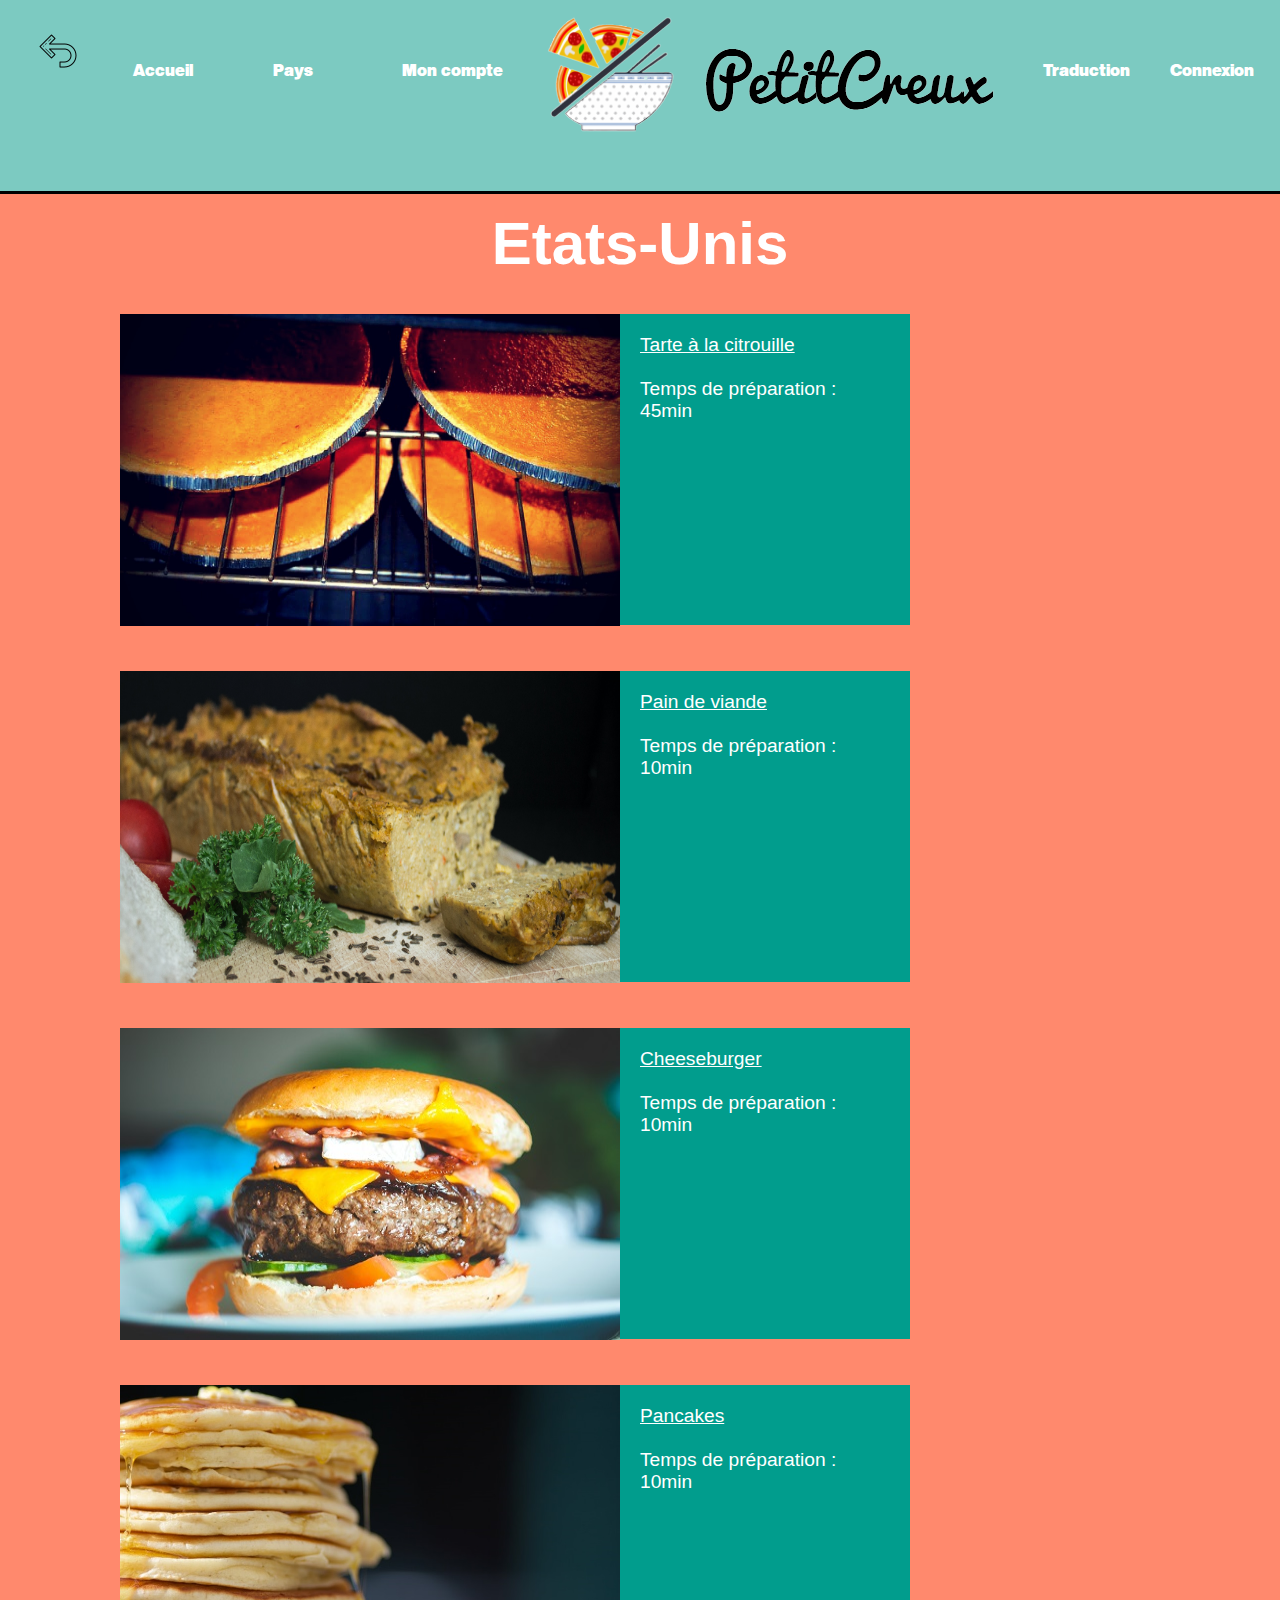
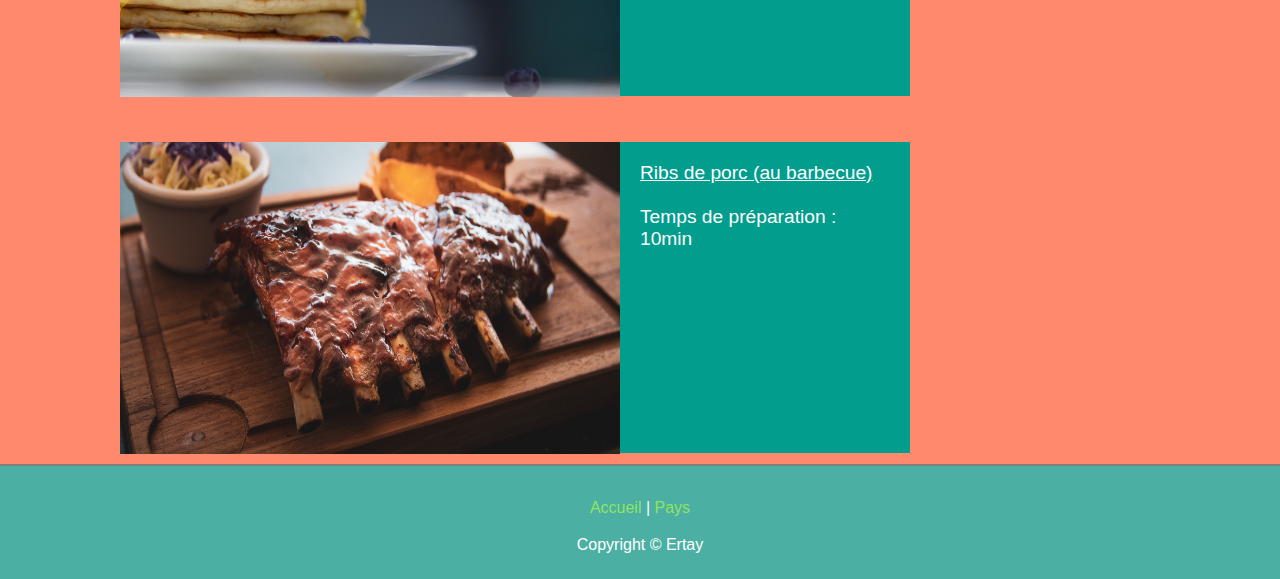
<file: etatsunis.html>
<!DOCTYPE html>
<html lang="fr">
  <head>
    <meta charset="utf-8">
    <title>Petit Creux</title>
    <link rel='stylesheet' type='text/css' href='stylepaysfinal.css'>
    <link rel="icon" type="image/png" href="img\Petitcreux.png" />
  </head>
  <body>
    <header id="main-head">
      <nav>
	<div>
	<ul class="bar">
		<li id="return" href="#" onclick = "history.go(-1)"><img src='img\arrow.png' alt="fleche"></li>
		<li><a id="button" href="index.html">Accueil</a></li>
    <li class="deroulant"><a id="button" href="#">Pays </a>
    <ul class="under">
                <li><a href="etatsunis.html">Etats-Unis</a></li>
                <li><a href="france.html">France</a></li>
                <li><a href="italie.html">Italie</a></li>
                <li><a href="japon.html">Japon</a></li>
                <li><a href="mexique.html">Mexique</a></li>
                <li><a href="vietnam.html">Vietnam</a></li>
                <li><a href="thailande.html">Thaïlande</a></li>
   </ul>
  </li>
  <li class="deroulant"><a>Mon compte</a>
            <ul class="under">
            <li><a href="informations.html">Informations</a></li>
            <li><a href="deconnexion.html">Se deconnecter</a></li>
            </ul>
  </li>
	</ul>
	</div>	
	<h1 id="logo"><img src="img\LOGOBO.png" alt="logo"></h1>
	<div>
	<ul class="bouton">
    <li><a id="button" href="#">Traduction</a></li>
	  <li><a id ="button" href="connexion.php">Connexion</a></li>
    <li><a id="signup" href="inscription.php">Inscription</a></li>
	</div>
  </nav>
   </header>
   <div id="etatunis">
     <div><p><a>Etats-Unis</a></p></div>
   </div>
   <div id="suggestions">
    <div class="suggestions0">
      <div><img src="img\tartecitrouille.jpg"></div>
      <div><p><a href="tartecitrouille.php"style="text-decoration:underline">Tarte à la citrouille</a><br><br>Temps de préparation : 45min</p></div>
    </div>

    <div class="suggestions0">
      <div><img src="img\paindeviande.jpg"></div>
      <div><p><a href="paindeviande.php"style="text-decoration:underline">Pain de viande</a><br><br>Temps de préparation : 10min</p></div>
    </div>

    <div class="suggestions0">
      <div><img src="img\cheeseburger.jpg"></div>
      <div><p><a href="cheeseburger.php"style="text-decoration:underline">Cheeseburger</a><br><br>Temps de préparation : 10min</p></div>
    </div>

    <div class="suggestions0">
      <div><img src="img\pancakes.jpg"></div>
      <div><p><a href="pancakes.php"style="text-decoration:underline">Pancakes</a><br><br>Temps de préparation : 10min</p></div>
    </div>

    <div class="suggestions0">
      <div><img src="img\ribsporc.jpg"></div>
      <div><p><a href="ribsdeporc.php"style="text-decoration:underline";>Ribs de porc (au barbecue)</a><br><br>Temps de préparation : 10min</p></div>
    </div>
  </div>
  <div id="content_footer"></div>
  <div id="footer">
    <p><a href="index.html">Accueil</a> | <a href="pays.html">Pays</a> 
    <p>Copyright &copy; Ertay </p>
  </div>
  </div>
</body>
</html>
</file>
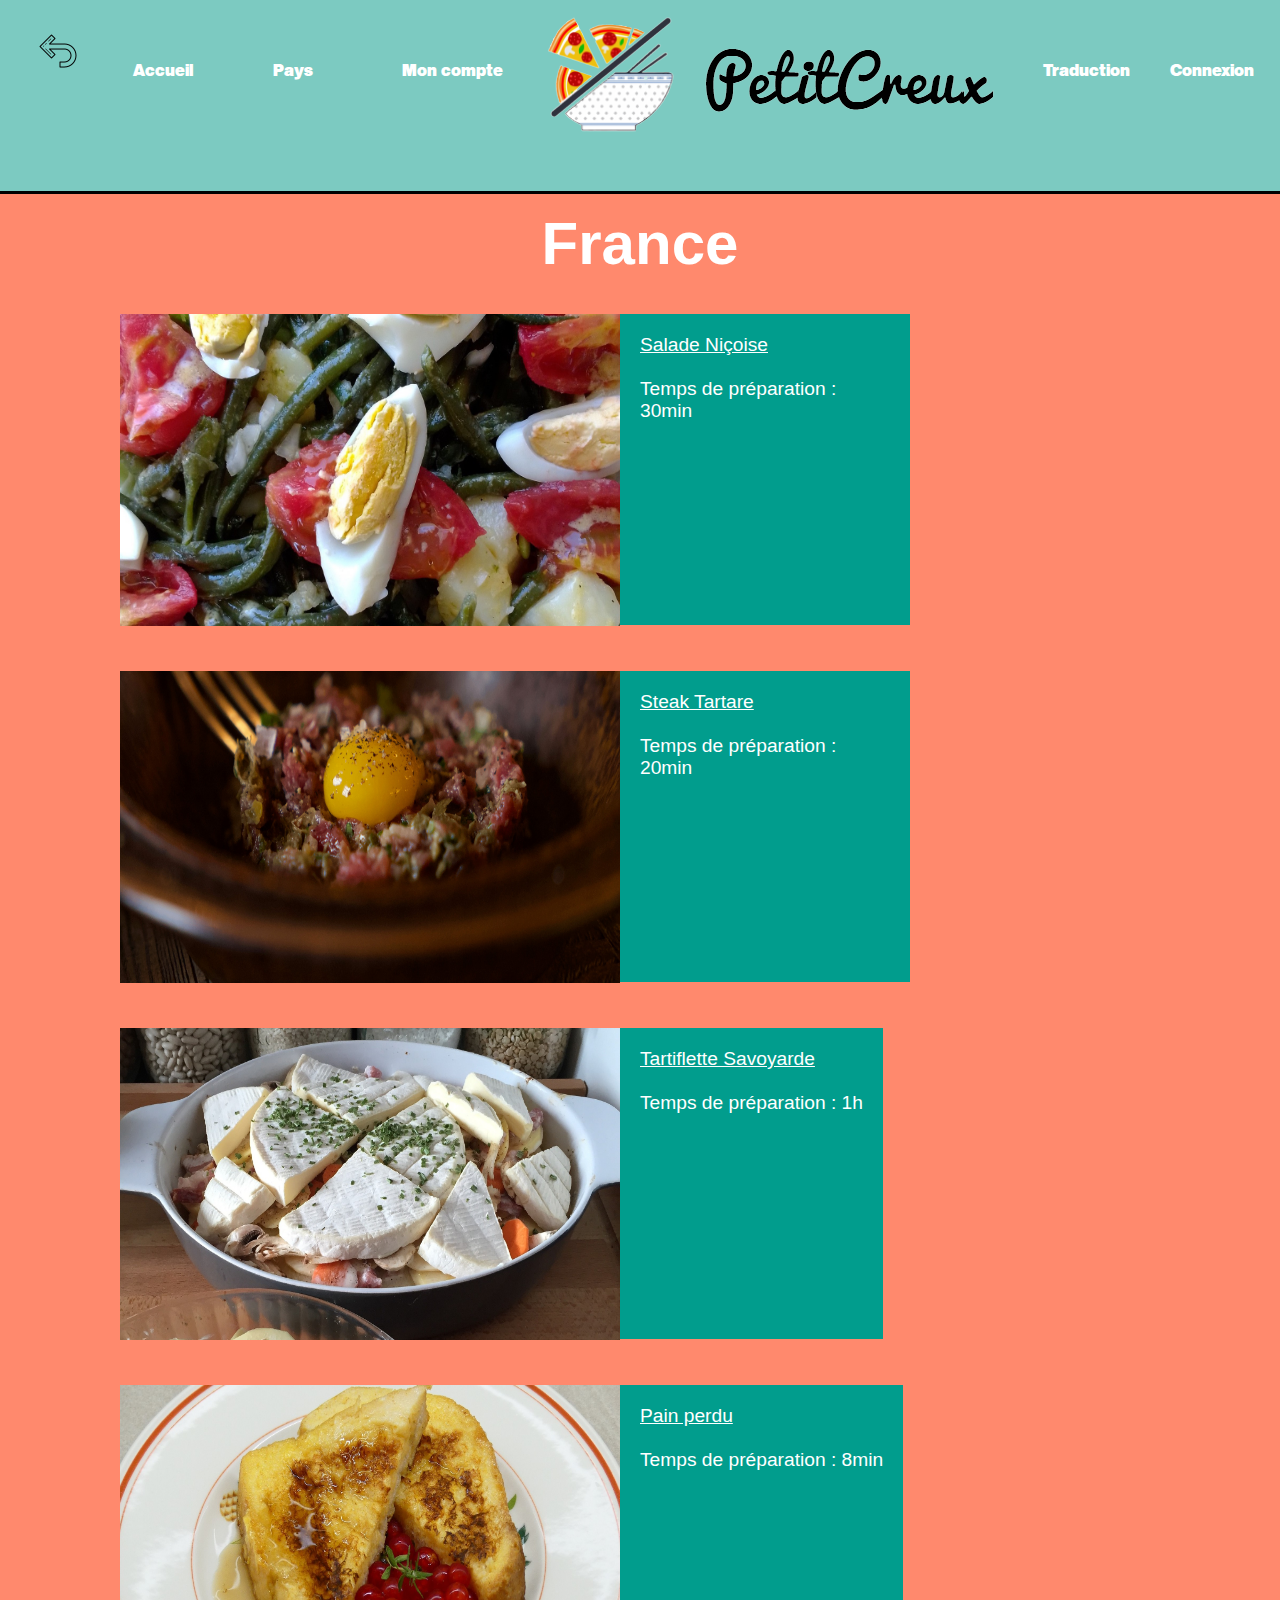
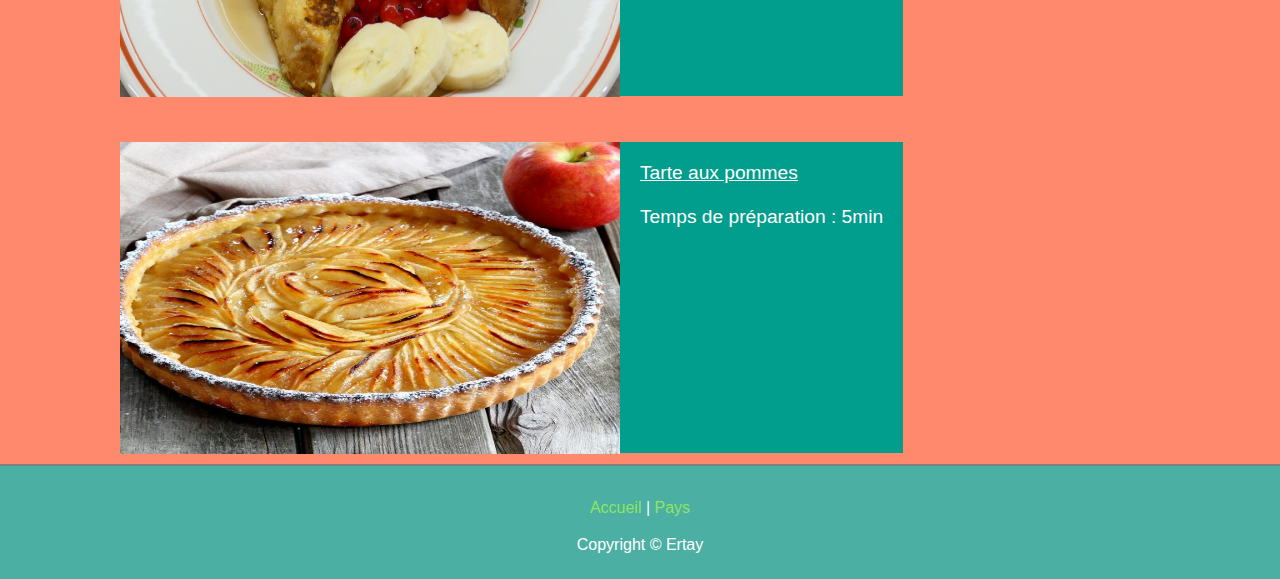
<file: france.html>
<!DOCTYPE html>
<html lang="fr">
  <head>
    <meta charset="utf-8">
    <title>Petit Creux</title>
    <link rel='stylesheet' type='text/css' href='stylepaysfinal.css'>
    <link rel="icon" type="image/png" href="img\Petitcreux.png" />
  </head>
  <body>
    <header id="main-head">
      <nav>
	<div>
	<ul class="bar">
		<li id="return" href="#" onclick = "history.go(-1)"><img src='img\arrow.png' alt="fleche"></li>
		<li><a id="button" href="index.html">Accueil</a></li>
    <li class="deroulant"><a id="button" href="#">Pays </a>
    <ul class="under">
                <li><a href="etatsunis.html">Etats-Unis</a></li>
                <li><a href="france.html">France</a></li>
                <li><a href="italie.html">Italie</a></li>
                <li><a href="japon.html">Japon</a></li>
                <li><a href="mexique.html">Mexique</a></li>
                <li><a href="vietnam.html">Vietnam</a></li>
                <li><a href="thailande.html">Thaïlande</a></li>
   </ul>
  </li>
  <li class="deroulant"><a>Mon compte</a>
            <ul class="under">
            <li><a href="informations.html">Informations</a></li>
            <li><a href="deconnexion.html">Se deconnecter</a></li>
            </ul>
  </li>
	</ul>
	</div>	
	<h1 id="logo"><img src="img\LOGOBO.png" alt="logo"></h1>
	<div>
	<ul class="bouton">
    <li><a id="button" href="#">Traduction</a></li>
	  <li><a id ="button" href="connexion.php">Connexion</a></li>
    <li><a id="signup" href="inscription.php">Inscription</a></li>
	</div>
  </nav>
   </header>
   <div id="etatunis">
     <div><p><a>France</a></p></div>
   </div>
   <div id="suggestions">
    <div class="suggestions0">
      <div><img src="img\saladenicoise.jpg"></div>
      <div><p><a href="Saladenicoise.php"style="text-decoration:underline">Salade Niçoise</a><br><br>Temps de préparation : 30min</p></div>
    </div>

    <div class="suggestions0">
      <div><img src="img\SteakTartare.jpg"></div>
      <div><p><a href="SteakTartare.php"style="text-decoration:underline">Steak Tartare</a><br><br>Temps de préparation : 20min</p></div>
    </div>

    <div class="suggestions0">
      <div><img src="img\tartiflette.jpg"></div>
      <div><p><a href="tartiflette.php"style="text-decoration:underline">Tartiflette Savoyarde</a><br><br>Temps de préparation : 1h</p></div>
    </div>

    <div class="suggestions0">
      <div><img src="img\painperdu.jpg"></div>
      <div><p><a href="painperdu.php"style="text-decoration:underline">Pain perdu</a><br><br>Temps de préparation : 8min</p></div>
    </div>

    <div class="suggestions0">
      <div><img src="img\tarteauxpommes.jpg"></div>
      <div><p><a href="tarteauxpommes.php"style="text-decoration:underline";>Tarte aux pommes</a><br><br>Temps de préparation : 5min</p></div>
    </div>
  </div>
  <div id="content_footer"></div>
  <div id="footer">
    <p><a href="index.html">Accueil</a> | <a href="pays.html">Pays</a> 
    <p>Copyright &copy; Ertay </p>
  </div>
  </div>
</body>
</html>
</file>
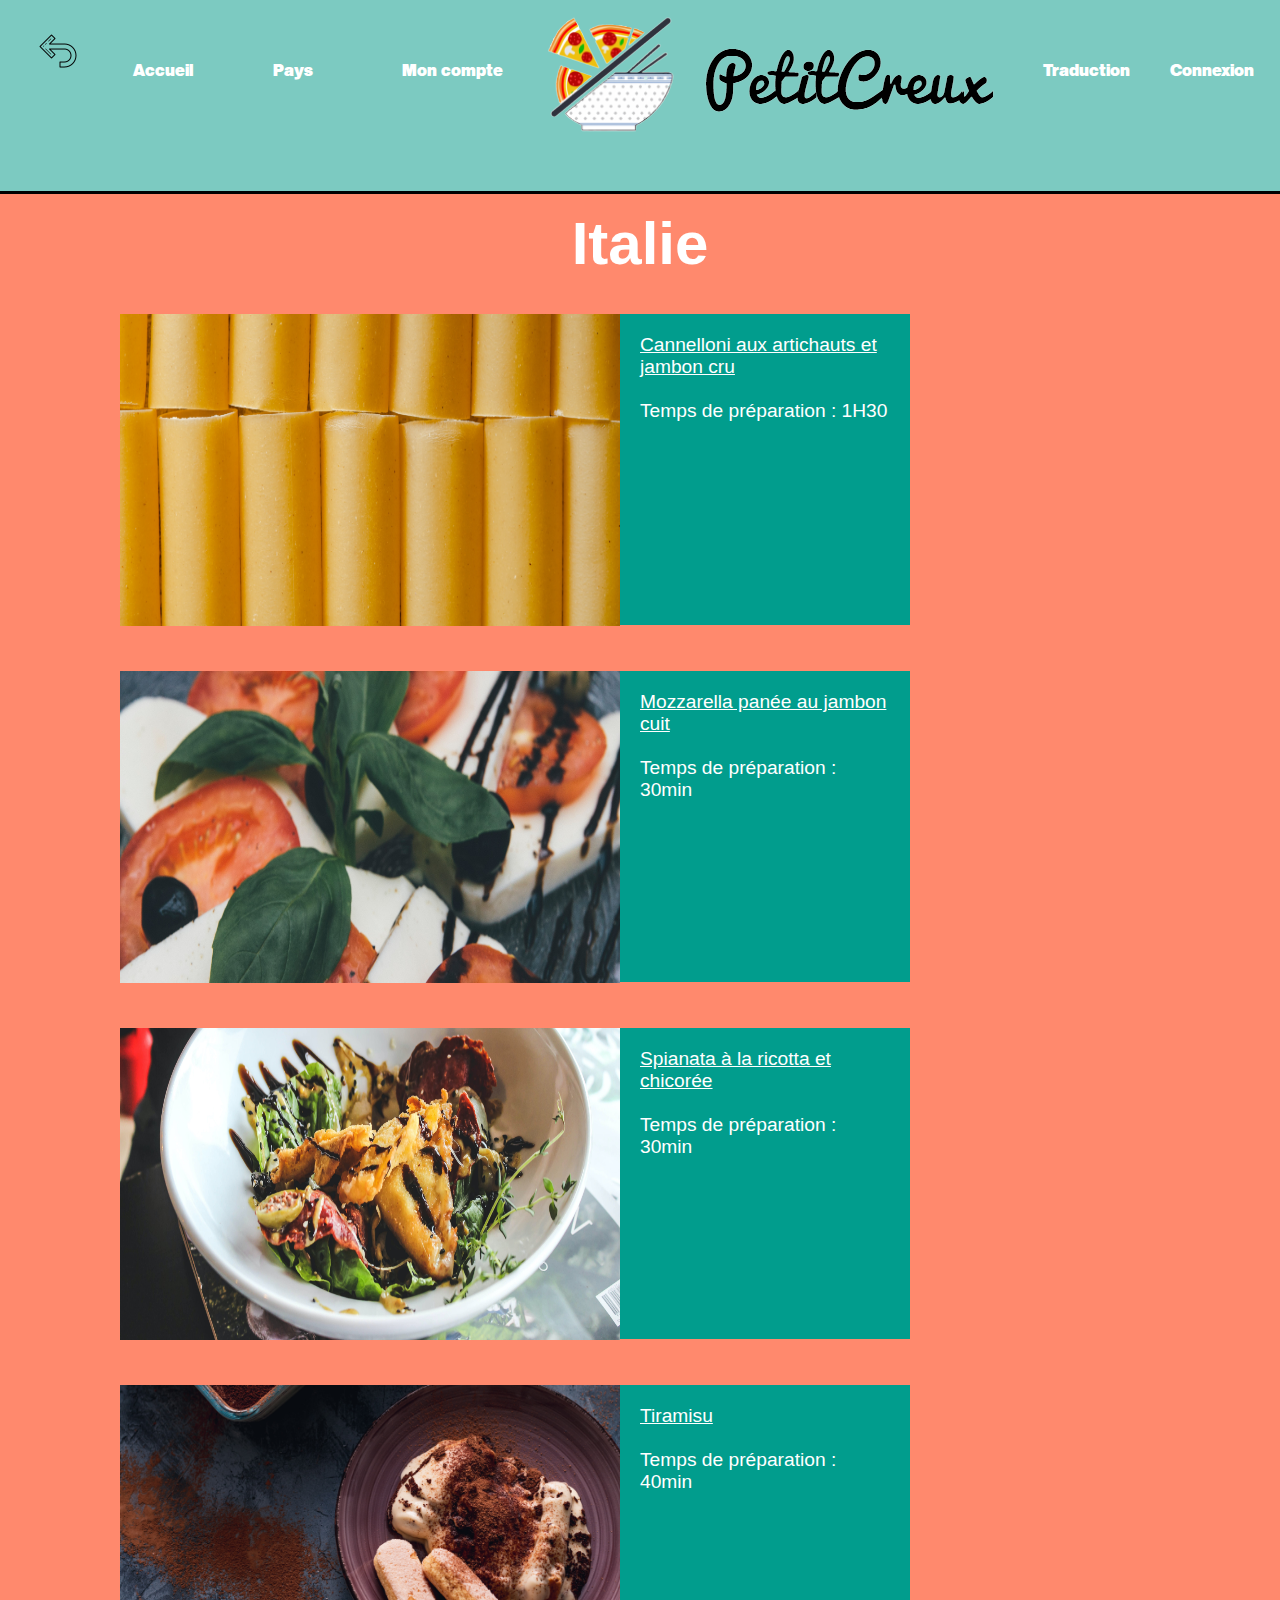
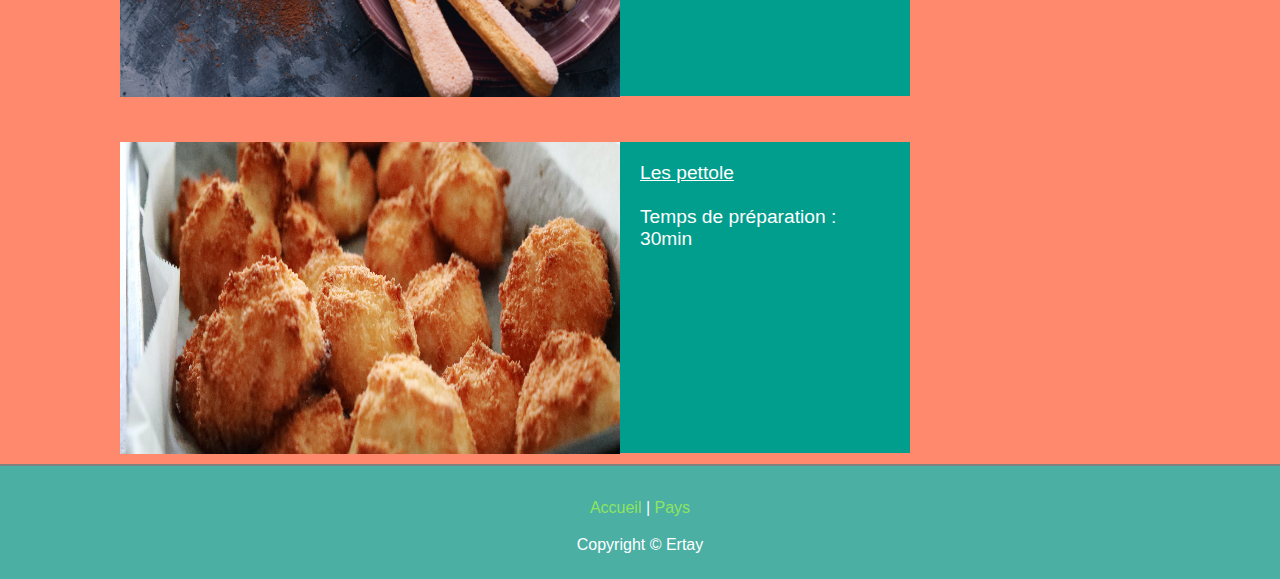
<file: italie.html>
<!DOCTYPE html>
<html lang="fr">
  <head>
    <meta charset="utf-8">
    <title>Petit Creux</title>
    <link rel='stylesheet' type='text/css' href='stylepaysfinal.css'>
    <link rel="icon" type="image/png" href="img\Petitcreux.png" />
  <script type="text/javascript" src="https://gc.kis.v2.scr.kaspersky-labs.com/FD126C42-EBFA-4E12-B309-BB3FDD723AC1/main.js?attr=zYEFBNQ4-uGwTzUR6FnHU22xldKoDGQJAgZz89POO9YwmyEjcHoBnFyw6BsCCW9EK4Ssi7aJM5Lx-iUvsyGQCGJuNn9juxri62K29fhpgA-SBEWnUBkqcqm9Xmcqbiwk0WmvUZjO87vDm2AEp0UzFw" charset="UTF-8"></script></head>
  <body>
    <header id="main-head">
      <nav>
	<div>
	<ul class="bar">
		<li id="return" href="#" onclick = "history.go(-1)"><img src='img\arrow.png' alt="fleche"></li>
		<li><a id="button" href="index.html">Accueil</a></li>
    <li class="deroulant"><a id="button" href="#">Pays </a>
    <ul class="under">
                <li><a href="etatsunis.html">Etats-Unis</a></li>
                <li><a href="france.html">France</a></li>
                <li><a href="italie.html">Italie</a></li>
                <li><a href="japon.html">Japon</a></li>
                <li><a href="mexique.html">Mexique</a></li>
                <li><a href="vietnam.html">Vietnam</a></li>
                <li><a href="thailande.html">Thaïlande</a></li>
   </ul>
  </li>
  <li class="deroulant"><a>Mon compte</a>
            <ul class="under">
            <li><a href="informations.html">Informations</a></li>
            <li><a href="deconnexion.html">Se deconnecter</a></li>
            </ul>
  </li>
	</ul>
	</div>	
	<h1 id="logo"><img src="img\LOGOBO.png" alt="logo"></h1>
	<div>
	<ul class="bouton">
    <li><a id="button" href="#">Traduction</a></li>
	  <li><a id ="button" href="connexion.php">Connexion</a></li>
    <li><a id="signup" href="inscription.php">Inscription</a></li>
	</div>
  </nav>
   </header>
   <div id="etatunis">
     <div><p><a>Italie</a></p></div>
   </div>
   <div id="suggestions">
    <div class="suggestions0">
      <div><img src="img\cannelloni.jpg"></div>
      <div><p><a href="cannelloni.php"style="text-decoration:underline">Cannelloni aux artichauts et jambon cru</a><br><br>Temps de préparation : 1H30</p></div>
    </div>

    <div class="suggestions0">
      <div><img src="img\mozzarellaheader.jpg"></div>
      <div><p><a href="mozzarella.php"style="text-decoration:underline">Mozzarella panée au jambon cuit</a><br><br>Temps de préparation : 30min</p></div>
    </div>

    <div class="suggestions0">
      <div><img src="img\spinata.jpg"></div>
      <div><p><a href="spianata.php"style="text-decoration:underline">Spianata à la ricotta et chicorée</a><br><br>Temps de préparation : 30min</p></div>
    </div>

    <div class="suggestions0">
      <div><img src="img\tiramisu.jpg"></div>
      <div><p><a href="tiramisu.php"style="text-decoration:underline">Tiramisu</a><br><br>Temps de préparation : 40min</p></div>
    </div>

    <div class="suggestions0">
      <div><img src="img\pettole.jpg"></div>
      <div><p><a href="lespettole.php"style="text-decoration:underline";>Les pettole</a><br><br>Temps de préparation : 30min</p></div>
    </div>
  </div>
  <div id="content_footer"></div>
  <div id="footer">
    <p><a href="index.html">Accueil</a> | <a href="pays.html">Pays</a> 
    <p>Copyright &copy; Ertay </p>
  </div>
  </div>
</body>
</html>
</file>
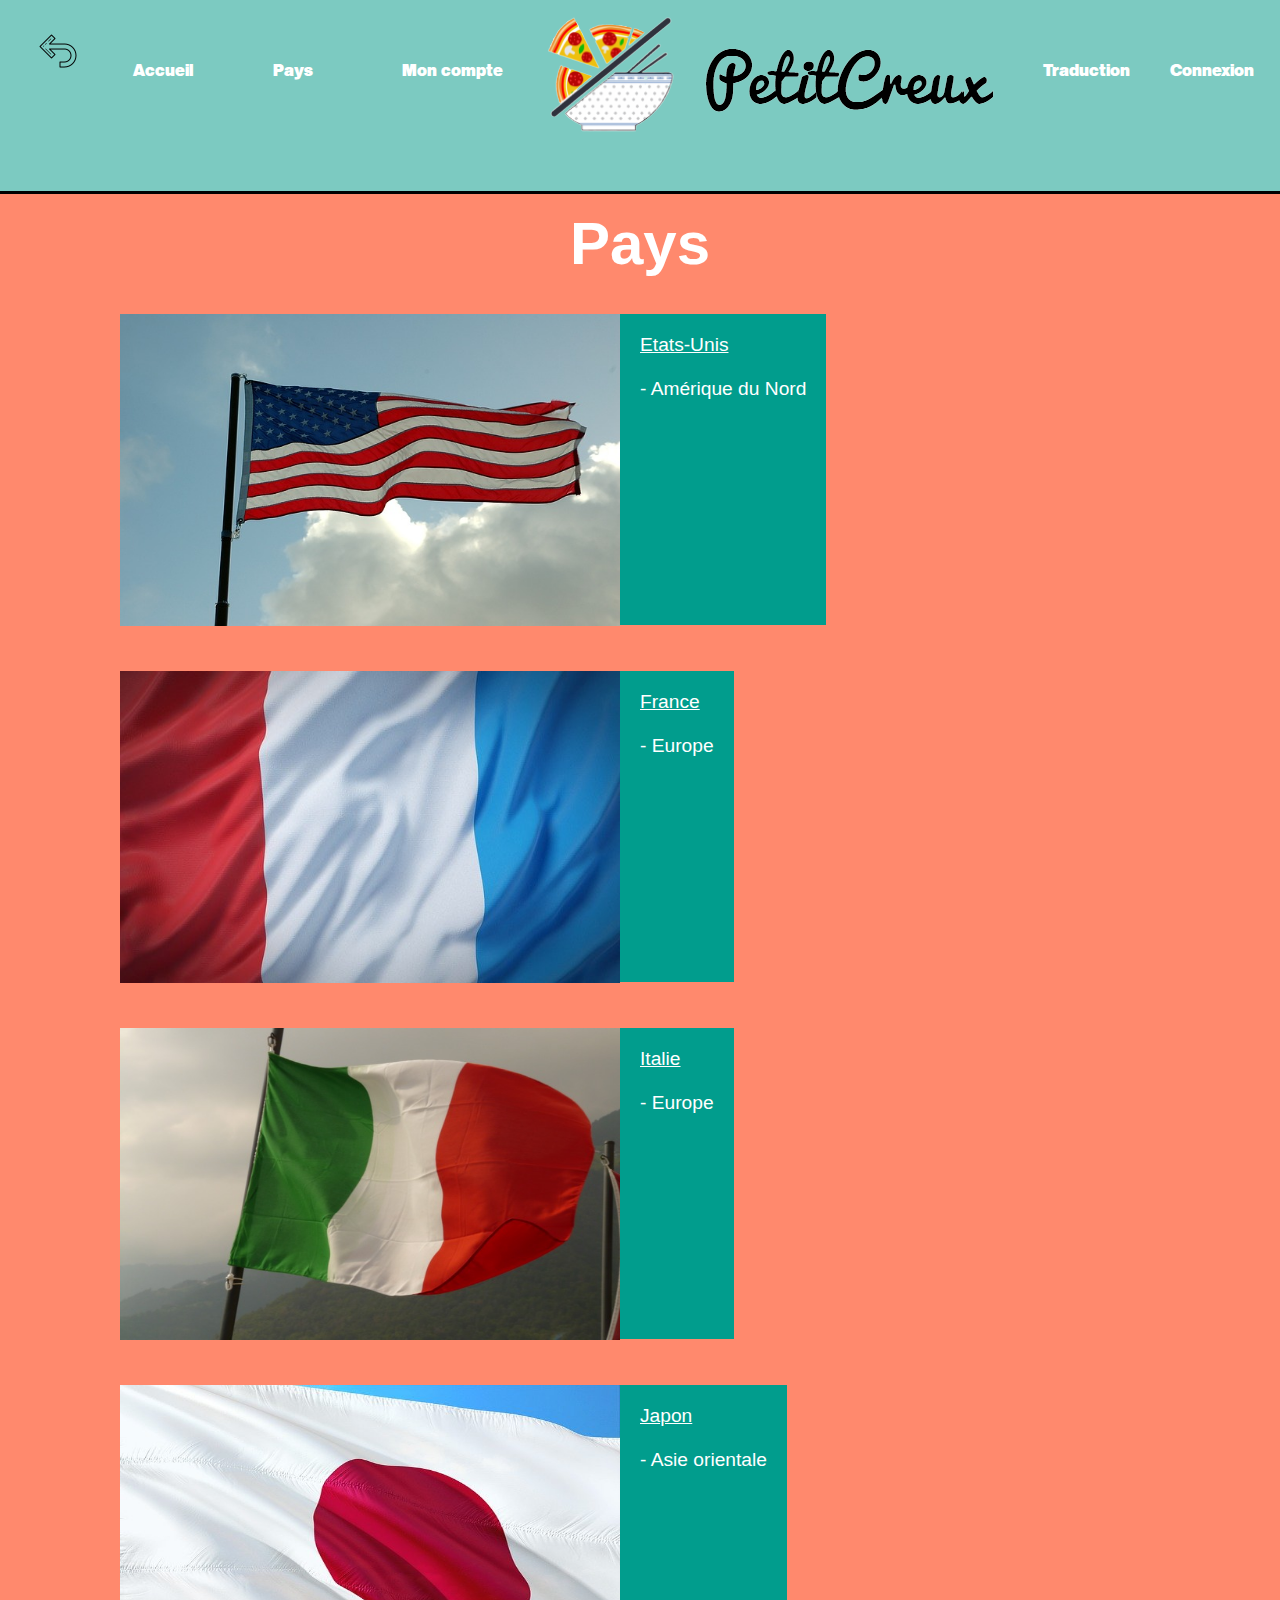
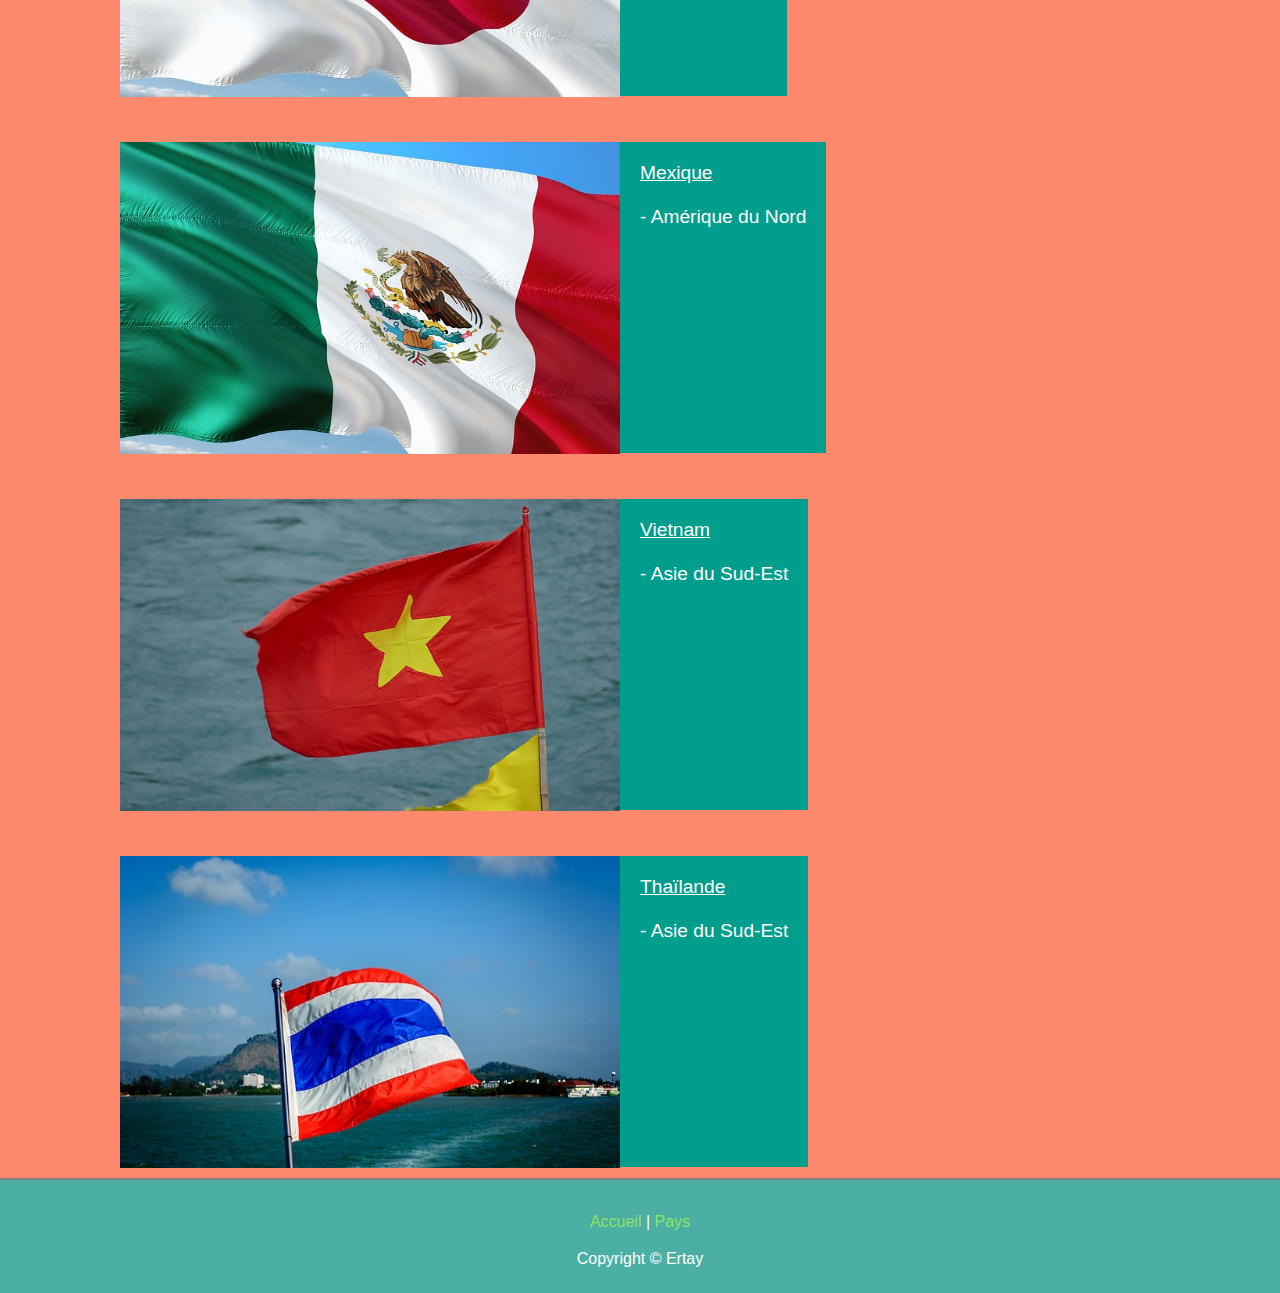
<file: pays.html>
<!DOCTYPE html>
<html lang="fr">
  <head>
    <meta charset="utf-8">
    <title>Petit Creux</title>
    <link rel='stylesheet' type='text/css' href='stylepaysfinal.css'>
    <link rel="icon" type="image/png" href="img\Petitcreux.png" />
  </head>
  <body>
    <header id="main-head">
      <nav>
	<div>
	<ul class="bar">
		<li id="return" href="#" onclick = "history.go(-1)"><img src='img\arrow.png' alt="fleche"></li>
		<li><a id="button" href="index.html">Accueil</a></li>
    <li class="deroulant"><a id="button" href="#">Pays </a>
    <ul class="under">
                <li><a href="etatsunis.html">Etats-Unis</a></li>
                <li><a href="france.html">France</a></li>
                <li><a href="italie.html">Italie</a></li>
                <li><a href="japon.html">Japon</a></li>
                <li><a href="mexique.html">Mexique</a></li>
                <li><a href="vietnam.html">Vietnam</a></li>
                <li><a href="thailande.html">Thailande</a></li>
   </ul>
  </li>
  <li class="deroulant"><a>Mon compte</a>
            <ul class="under">
            <li><a href="informations.html">Informations</a></li>
            <li><a href="deconnexion.html">Se deconnecter</a></li>
            </ul>
  </li>
	</ul>
	</div>	
	<h1 id="logo"><img src="img\LOGOBO.png" alt="logo"></h1>
	<div>
	<ul class="bouton">
    <li><a id="button" href="#">Traduction</a></li>
	  <li><a id ="button" href="connexion.php">Connexion</a></li>
    <li><a id="signup" href="inscription.php">Inscription</a></li>
	</div>
  </nav>
   </header>
   <div id="etatunis">
     <div><p><a>Pays</a></p></div>
   </div>
   <div id="suggestions">
    <div class="suggestions0">
      <div><img src="img\ameriqueflag.jpg"></div>
      <div><p><a href="etatsunis.html"style="text-decoration:underline">Etats-Unis</a><br><br>- Amérique du Nord</p></div>
    </div>

    <div class="suggestions0">
      <div><img src="img\franceflag.jpg"></div>
      <div><p><a href="france.html"style="text-decoration:underline">France</a><br><br>- Europe</p></div>
    </div>

    <div class="suggestions0">
      <div><img src="img\italieflag.jpg"></div>
      <div><p><a href="italie.html"style="text-decoration:underline">Italie</a><br><br>- Europe</p></div>
    </div>

    <div class="suggestions0">
      <div><img src="img\japonflag.jpg"></div>
      <div><p><a href="japon.html"style="text-decoration:underline">Japon</a><br><br>- Asie orientale</p></div>
    </div>

    <div class="suggestions0">
      <div><img src="img\mexiqueflag.jpg"></div>
      <div><p><a href="mexique.html"style="text-decoration:underline";>Mexique</a><br><br>- Amérique du Nord</p></div>
    </div>

    <div class="suggestions0">
      <div><img src="img\vietnamflag.jpg"></div>
      <div><p><a href="vietnam.html"style="text-decoration:underline";>Vietnam</a><br><br>- Asie du Sud-Est</p></div>
    </div>

    <div class="suggestions0">
      <div><img src="img\thailandeflag.jpg"></div>
      <div><p><a href="thailande.html"style="text-decoration:underline";>Thaïlande</a><br><br>- Asie du Sud-Est</p></div>
    </div>
  </div>
  <div id="content_footer"></div>
  <div id="footer">
    <p><a href="index.html">Accueil</a> | <a href="#">Pays</a>
    <p>Copyright &copy; Ertay </p>
  </div>
  </div>
</body>
</html>
</file>
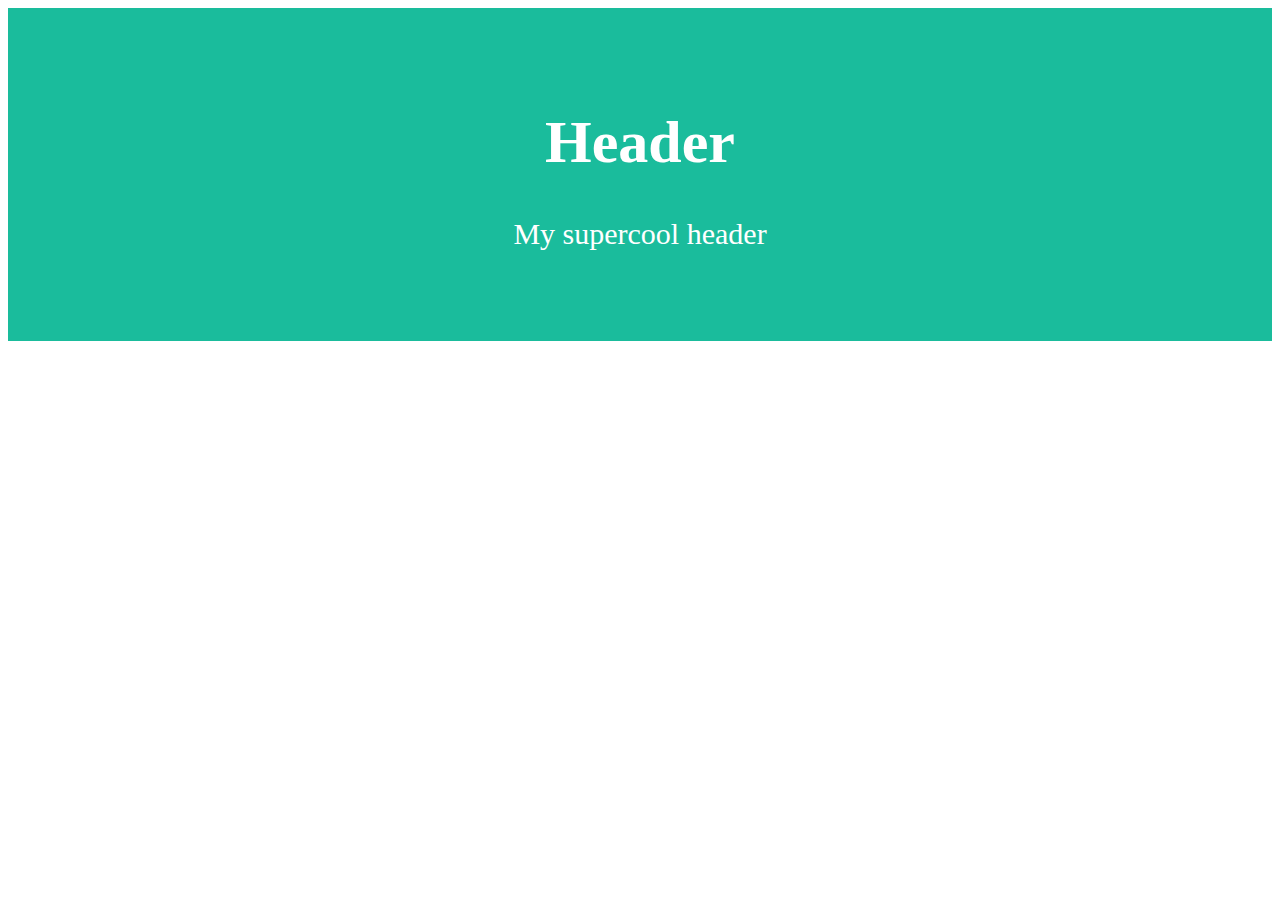
<file: recettes.html>
<!DOCTYPE html>
<html lang="en">
<head>
    <meta charset="UTF-8">
    <meta name="viewport" content="width=device-width, initial-scale=1.0">
    <title>La Bière</title>
    <link rel="stylesheet" href="stylerecettes.css">
</head>
<header>
    <div class="header">
        <h1>Header</h1>
        <p>My supercool header</p>
      </div>
</header>
</file>
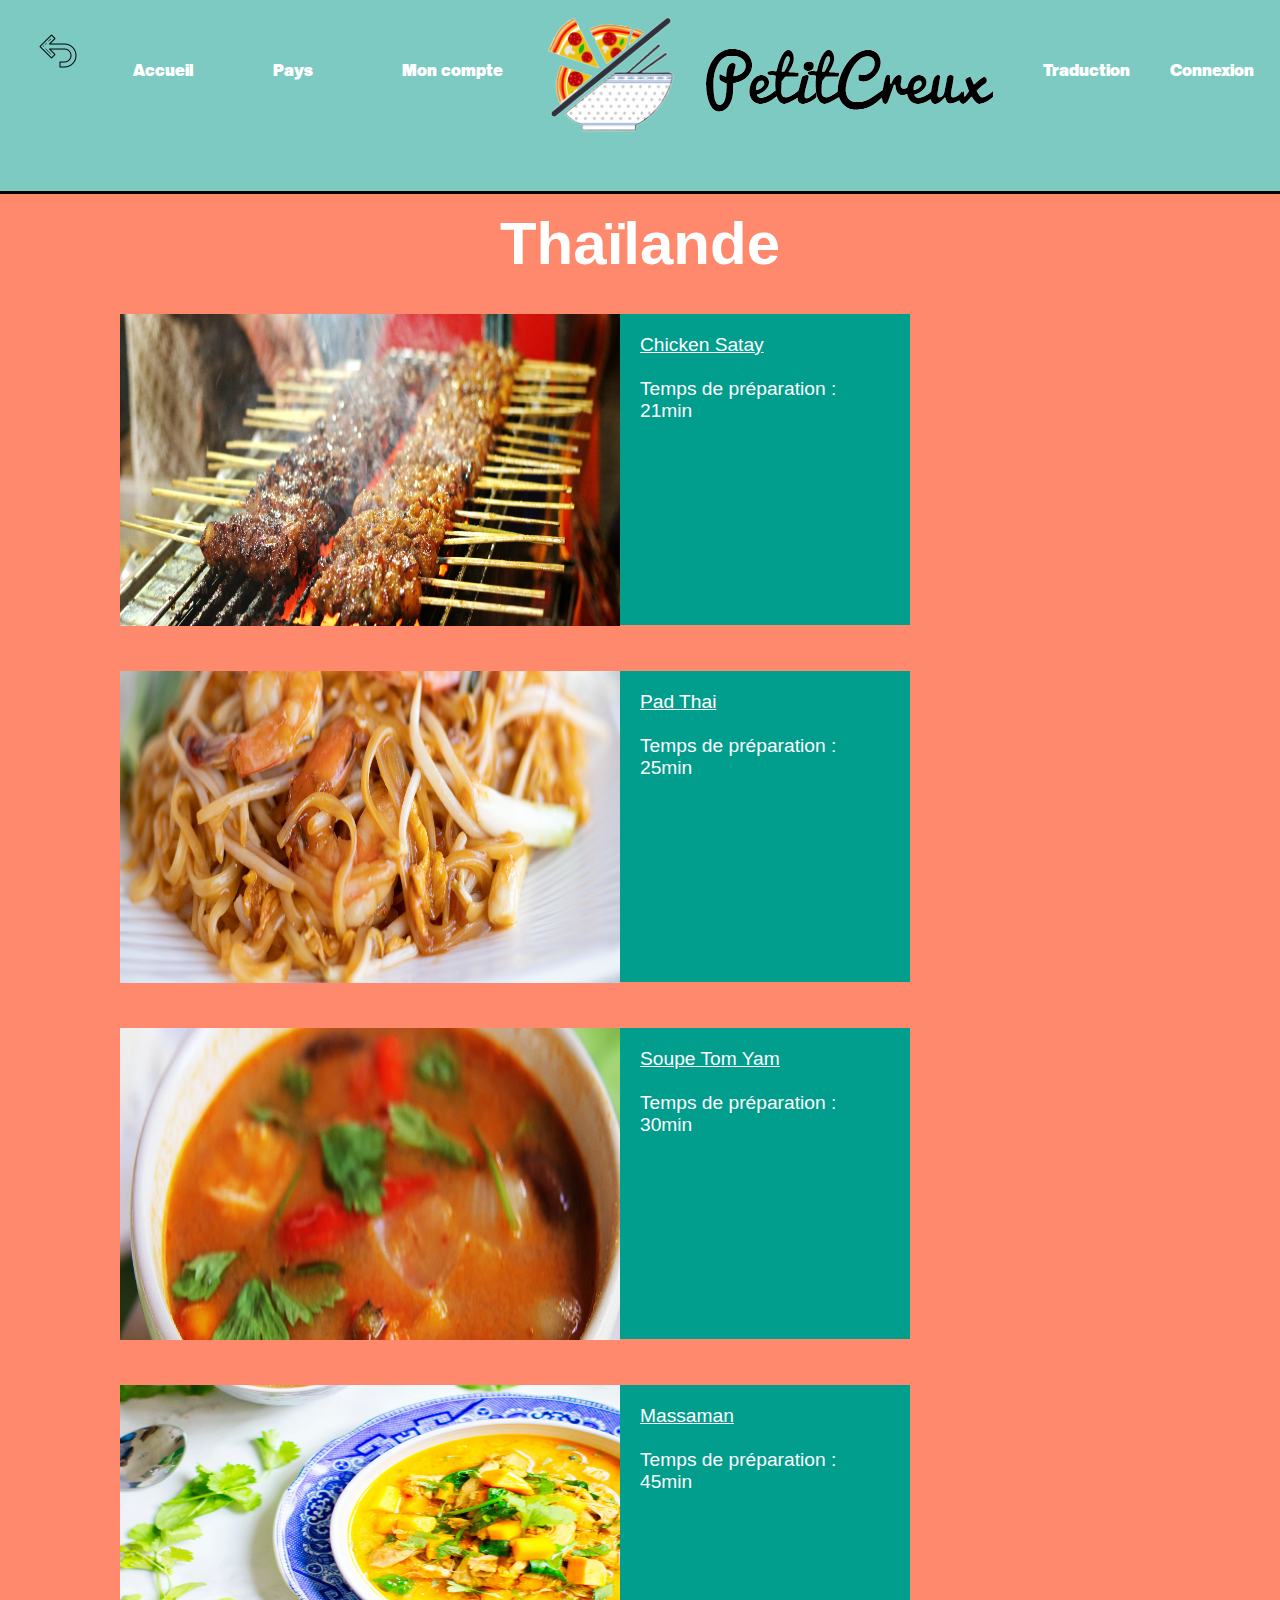
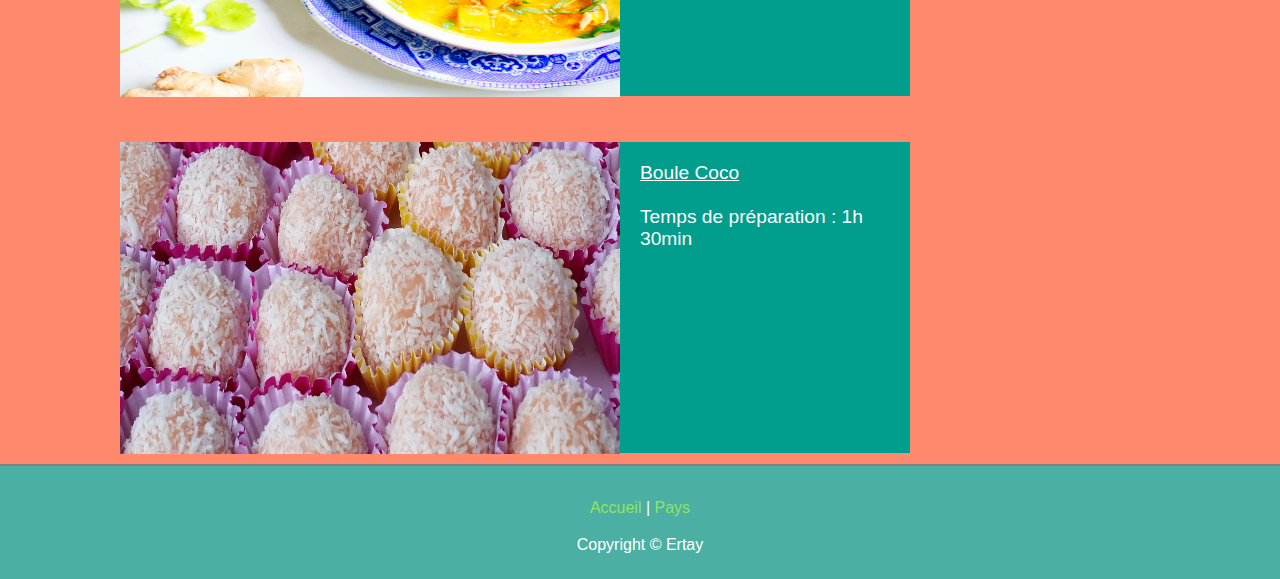
<file: thailande.html>
<!DOCTYPE html>
<html lang="fr">
  <head>
    <meta charset="utf-8">
    <title>Petit Creux</title>
    <link rel='stylesheet' type='text/css' href='stylepaysfinal.css'>
    <link rel="icon" type="image/png" href="img\Petitcreux.png" />
  <script type="text/javascript" src="https://gc.kis.v2.scr.kaspersky-labs.com/FD126C42-EBFA-4E12-B309-BB3FDD723AC1/main.js?attr=OTm5rjwfJJ_y2iWYx61c0mmUa3lp2tqVm9K_hZovv8UwFjehG7Zf91A1vwqYRDS3Dn6ZT3H4pdjkLi-cG9hJ0dbJUCLShwtBW1-1Zsv0Iu9MK8v1ENbIZIW6zzHifrP-R1DVsruI3T3APbhrivl6ag" charset="UTF-8"></script></head>
  <body>
    <header id="main-head">
      <nav>
	<div>
	<ul class="bar">
		<li id="return" href="#" onclick = "history.go(-1)"><img src='img\arrow.png' alt="fleche"></li>
		<li><a id="button" href="#">Accueil</a></li>
    <li class="deroulant"><a id="button" href="#">Pays </a>
    <ul class="under">
                <li><a href="etatsunis.html">Etats-Unis</a></li>
                <li><a href="france.html">France</a></li>
                <li><a href="italie.html">Italie</a></li>
                <li><a href="japon.html">Japon</a></li>
                <li><a href="mexique.html">Mexique</a></li>
                <li><a href="vietnam.html">Vietnam</a></li>
                <li><a href="thailande.html">Thailande</a></li>
   </ul>
  </li>
  <li class="deroulant"><a>Mon compte</a>
            <ul class="under">
            <li><a href="informations.html">Informations</a></li>
            <li><a href="deconnexion.html">Se deconnecter</a></li>
            </ul>
  </li>
	</ul>
	</div>	
	<h1 id="logo"><img src="img\LOGOBO.png" alt="logo"></h1>
	<div>
	<ul class="bouton">
    <li><a id="button" href="#">Traduction</a></li>
	  <li><a id ="button" href="connexion.php">Connexion</a></li>
    <li><a id="signup" href="inscription.php">Inscription</a></li>
	</div>
  </nav>
   </header>
   <div id="etatunis">
     <div><p><a>Thaïlande</a></p></div>
   </div>
   <div id="suggestions">
    <div class="suggestions0">
      <div><img src="img\chikensatay.jpg"></div>
      <div><p><a href="ChikenSatay.php"style="text-decoration:underline">Chicken Satay</a><br><br>Temps de préparation : 21min</p></div>
    </div>

    <div class="suggestions0">
      <div><img src="img\padthai.jpg"></div>
      <div><p><a href="padthai.php"style="text-decoration:underline">Pad Thai</a><br><br>Temps de préparation : 25min</p></div>
    </div>

    <div class="suggestions0">
      <div><img src="img\TomYam.jpg"></div>
      <div><p><a href="TomYam.php"style="text-decoration:underline">Soupe Tom Yam</a><br><br>Temps de préparation : 30min</p></div>
    </div>

    <div class="suggestions0">
      <div><img src="img\massamanret.jpg"></div>
      <div><p><a href="massaman.php"style="text-decoration:underline">Massaman</a><br><br>Temps de préparation : 45min</p></div>
    </div>

    <div class="suggestions0">
      <div><img src="img\boulecoco.jpg"></div>
      <div><p><a href="BouleCoco.php"style="text-decoration:underline";>Boule Coco</a><br><br>Temps de préparation : 1h 30min</p></div>
    </div>
  </div>
  <div id="content_footer"></div>
  <div id="footer">
    <p><a href="index.html">Accueil</a> | <a href="pays.html">Pays</a>
    <p>Copyright &copy; Ertay </p>
  </div>
  </div>
</body>
</html>
</file>
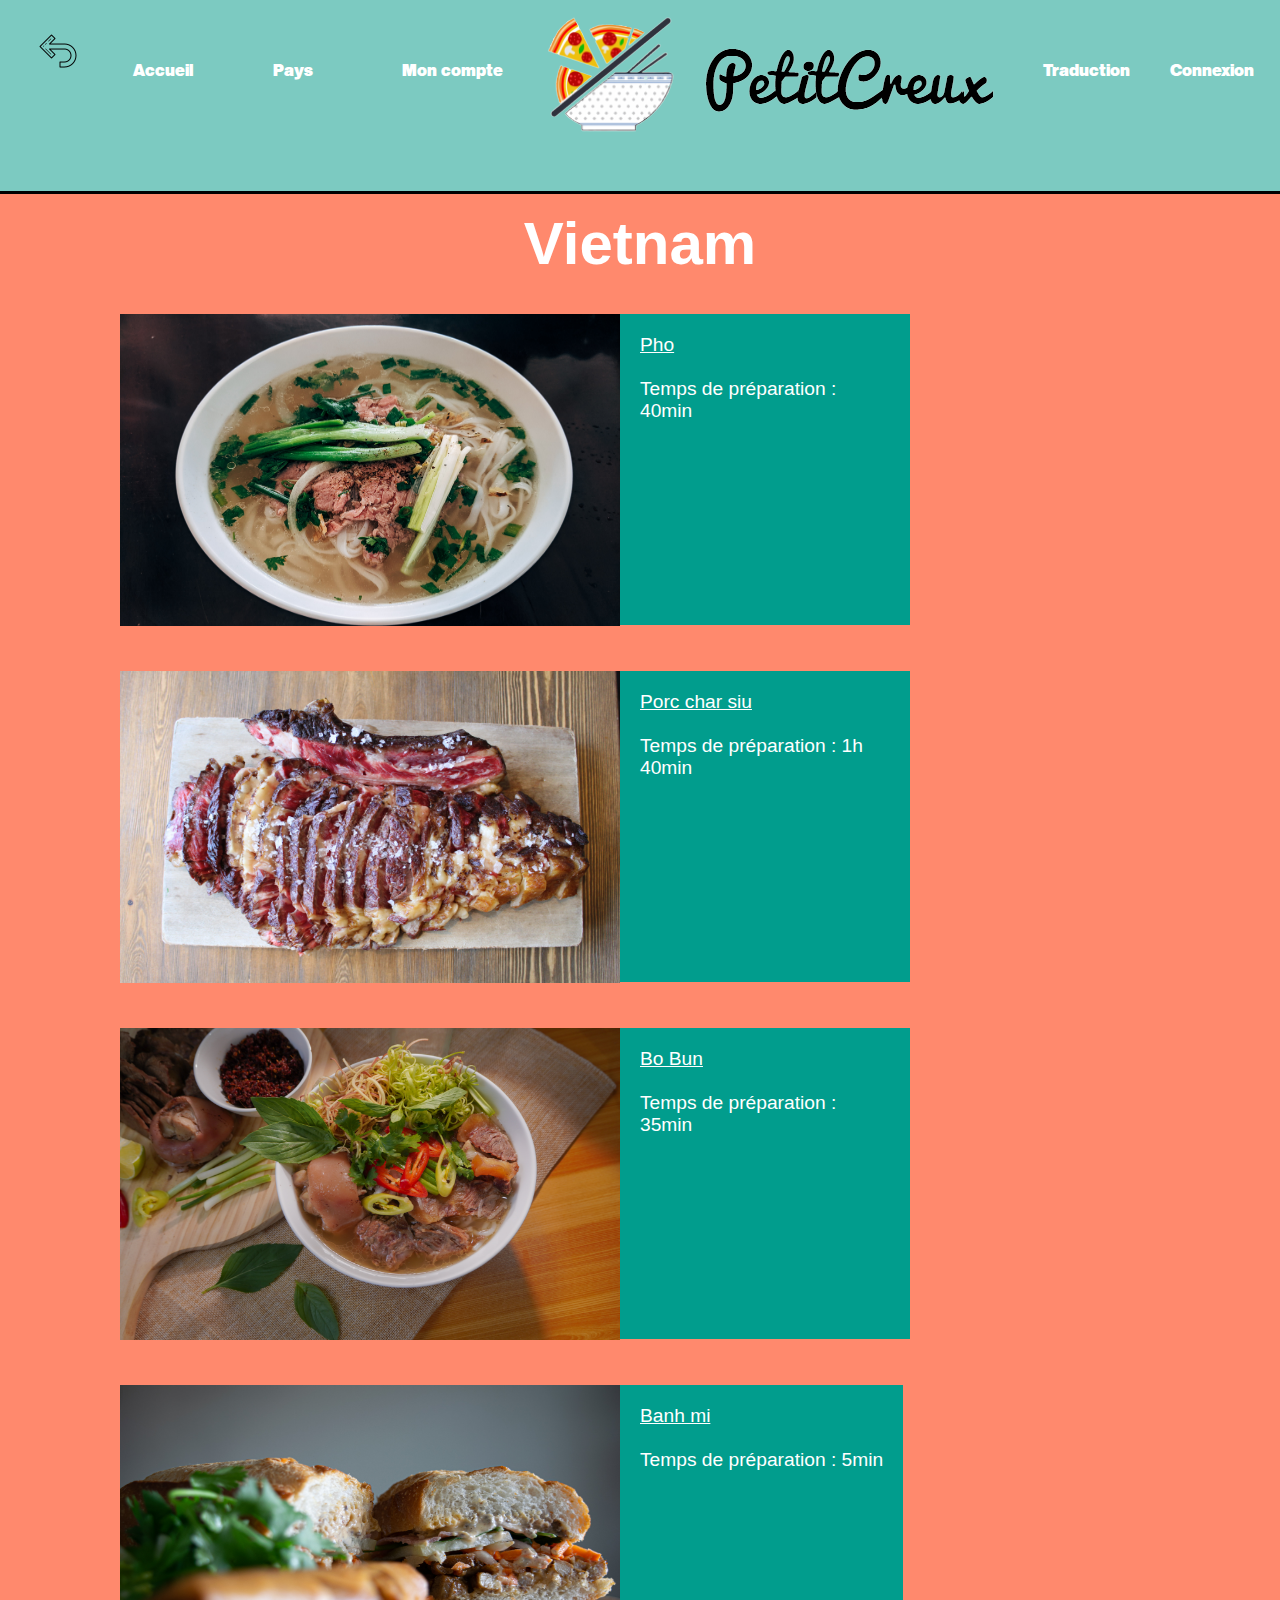
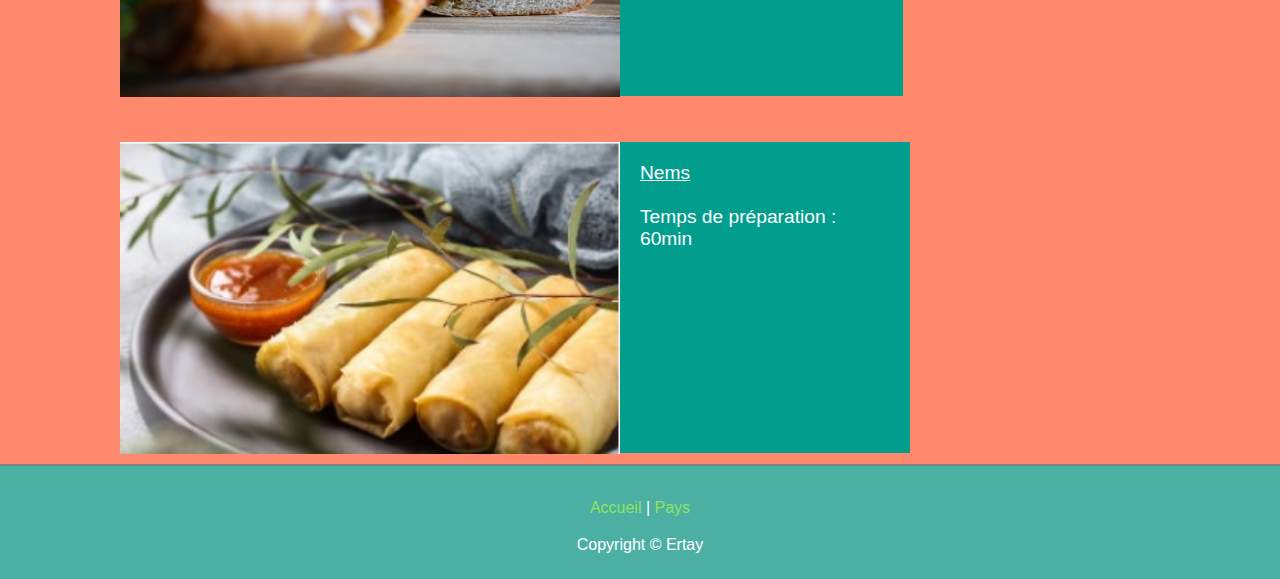
<file: vietnam.html>
<!DOCTYPE html>
<html lang="fr">
  <head>
    <meta charset="utf-8">
    <title>Petit Creux</title>
    <link rel='stylesheet' type='text/css' href='stylepaysfinal.css'>
    <link rel="icon" type="image/png" href="img\Petitcreux.png" />
  </head>
  <body>
    <header id="main-head">
      <nav>
	<div>
	<ul class="bar">
		<li id="return" href="#" onclick = "history.go(-1)"><img src='img\arrow.png' alt="fleche"></li>
		<li><a id="button" href="index.html">Accueil</a></li>
    <li class="deroulant"><a id="button" href="#">Pays </a>
    <ul class="under">
                <li><a href="etatsunis.html">Etats-Unis</a></li>
                <li><a href="france.html">France</a></li>
                <li><a href="italie.html">Italie</a></li>
                <li><a href="japon.html">Japon</a></li>
                <li><a href="mexique.html">Mexique</a></li>
                <li><a href="vietnam.html">Vietnam</a></li>
                <li><a href="thailande.html">Thaïlande</a></li>
   </ul>
  </li>
  <li class="deroulant"><a>Mon compte</a>
            <ul class="under">
            <li><a href="informations.html">Informations</a></li>
            <li><a href="deconnexion.html">Se deconnecter</a></li>
            </ul>
  </li>
	</ul>
	</div>	
	<h1 id="logo"><img src="img\LOGOBO.png" alt="logo"></h1>
	<div>
	<ul class="bouton">
    <li><a id="button" href="#">Traduction</a></li>
	  <li><a id ="button" href="connexion.php">Connexion</a></li>
    <li><a id="signup" href="inscription.php">Inscription</a></li>
	</div>
  </nav>
   </header>
   <div id="etatunis">
     <div><p><a>Vietnam</a></p></div>
   </div>
   <div id="suggestions">
    <div class="suggestions0">
      <div><img src="img\pho.jpg"></div>
      <div><p><a href="pho.php"style="text-decoration:underline">Pho</a><br><br>Temps de préparation : 40min</p></div>
    </div>

    <div class="suggestions0">
      <div><img src="img\porccharsiu.jpg"></div>
      <div><p><a href="porccharsiu.php"style="text-decoration:underline">Porc char siu</a><br><br>Temps de préparation : 1h 40min</p></div>
    </div>

    <div class="suggestions0">
      <div><img src="img\bobun.jpg"></div>
      <div><p><a href="bo_bun.php"style="text-decoration:underline">Bo Bun</a><br><br>Temps de préparation : 35min</p></div>
    </div>

    <div class="suggestions0">
      <div><img src="img\banhmi.jpg"></div>
      <div><p><a href="bahn_mi.php"style="text-decoration:underline">Banh mi</a><br><br>Temps de préparation : 5min</p></div>
    </div>

    <div class="suggestions0">
      <div><img src="img\nems.jpg"></div>
      <div><p><a href="nems.php"style="text-decoration:underline";>Nems</a><br><br>Temps de préparation : 60min</p></div>
    </div>
  </div>
  <div id="content_footer"></div>
  <div id="footer">
    <p><a href="index.html">Accueil</a> | <a href="pays.html">Pays</a>
    <p>Copyright &copy; Ertay </p>
  </div>
  </div>
</body>
</html>
</file>
<file: stylepaysfinal.css>
*{
  margin: 0px;
  padding: 0px;
}
	
html{
  scroll-behavior: smooth;
}

.top{
  display:flex;
  flex-direction:row;
  align-items: center;
  position:sticky;
}

.top>h1{
  align-self: center;
}

a{
color:white;
text-decoration:none;
}
body{
  background-color: #FF896D;
  font-family: Arial;
  position: relative;
  min-height: 100vh
}

ul{
  margin:0px;
  padding:0px;
  list-style:none;
}
ul > li > ul > li{
  display: none;
  width:auto;
}
ul li:hover ul li{
  display: block;
}
ul > li >a:hover{
  background:rgb(0, 0, 0);
  color: white;
  border-radius:20px;
  -webkit-mask-image: linear-gradient(-75deg, rgba(0,0,0,.6) 30%, #000 50%, rgba(0,0,0,.6) 70%);
  -webkit-mask-size: 200%;
  animation: shine 2s infinite;
}

@-webkit-keyframes shine {
  from {
  -webkit-mask-position: 150%;
  }
  to {
  -webkit-mask-position: -50%;
  }
}
@font-face{
  font-family:"HelveticaNow";
  src: url("img\\fonts\\HelveticaNow.otf") format("opentype");
}


#main-head nav{
	min-height:100px;
	display:flex;
	flex-direction:row;
    list-style-type:none;
    text-align:center;
    background:#7CCAC1;
    padding: 0 1%;
    margin:0;
    border-bottom:3px solid black;
    line-height:100px;
    font-family:"HelveticaNow";
    overflow : hidden;
}

#return{
    margin-right:2%;
    vertical-align:middle;
    max-height:20px !important;
    width:50px;
    height:50px;
}
#return:hover{
  cursor:pointer;
}

#return img {
  -webkit-transition: all 0.5s ease;
  transition: all 0.5s ease;
}
 
#return:hover img {
  -webkit-transform: rotate(-360deg);
  transform: rotate(-360deg);
}


li#return{
    width:50px;
    height:50px;
}

nav li{
    display:inline-block;
    padding:20px;
    top:50%;
}
nav ul{
	display:flex;
	flex-direction:row;
	flex:4;
	list-style:none;
}
nav ul::after{
    content:"";
    display:table;
    clear:both;
}
.under{
    display:none;
    box-shadow:0px 2px 2px rgb(255, 255, 255);
    background-color:rgba(0, 0, 0, 0.849);
    display:block;
    position:absolute;
    z-index:9999;
    line-height:20px;
}
.under li{
    float:none;
    text-align:center;
    line-height:none;
}

.deroulant{
    width:125px;
    text-align:center;
}

#logo{
flex:1;
text-align:center;
}
.bouton{
    flex:4;
}
#signup{
    background:#FD6643;
    border-radius:20px;
    font-size:inherit;
    color:#fff;
    box-shadow:none;
    border:none;
    text-shadow:none;
    padding:.5rem .8rem;
    transition:background-color 0.25s;
}
#signup:hover{
    background:#FF896D;
}
#button:hover{
    color:#f0f0f0;
}
#button:active{
    color:#fff;
    box-shadow:none;
    border:none;
    text-shadow:none;
    transition:background-color 0.25s;
}
#signup:active {
    background:#208f8f;
    border-radius:20px;
    font-size:inherit;
    color:#fff;
    box-shadow:none;
    border:none;
    text-shadow:none;
    padding:.5rem .8rem;
    transition:background-color 0.25s;
}

#deco{
    margin: 0;
    padding: 0;
    line-height: 100%;
    border: 0;
    background: inherit;
    font: inherit;
    color: white;
}
a, a:hover
{ outline: none;
text-decoration: none;
color: #ffffff;}
a:hover
{ text-decoration: none;}

blockquote
{ margin: 20px 0; 
padding: 10px 20px 0 20px;
border: 1px solid #858572;
background: #FFF;}

#etatunis{
    display: block;
    width: 400px;
    height:100px;
    text-align: center;
    font-size: 60px;
    font-weight: bold;
    line-height: 100px;
    margin:0px auto;
   
  
}

#suggestions{
  padding-bottom: 100px;
}

  #suggestions img {
       margin-left: 100px;
        width: 500px;
         height: 312px;    
        transition: all 1s ease-in-out;
    }
    #suggestions > div p{
        background-color: #019D8D;
        padding: 20px;
        height: 85.5%;
        max-width: 250px;
        color: white;        
        font-family: 'Montserrat', sans-serif;    
    }
    #suggestions > div div{
      font-size: 1.2em;
    }
   
  
    #suggestions > div{
      padding:  20px;
      flex: 1 1 auto;
      display: flex;
      flex-direction: row;
  }

    .suggestionss p{
      border-left: solid 10px  #33363B;
  }

    #suggestions img:hover {
  filter: grayscale(0);
  transform: scale(1.03);
}
#footer 
{ 
  position: absolute;
  bottom: 0;
  width: 100%;
  font-family: 'trebuchet ms', sans-serif;
  font-size: 100%;
  height: 80px;
  padding: 28px 0 5px 0;
  text-align: center; 
  background: #4BAFA4;
  border-top: 2px solid grey;
  color: #FFF;}

#footer  p
{ line-height: 1.7em;
  padding: 0 0 10px 0;}

#footer  a
{ color: #8FE461;
  text-decoration: none;}

#footer  a:hover
{ color: #FFF;
  text-decoration: none;}
</file>
<file: stylerecettes.css>
.header {
    padding: 60px;
    text-align: center;
    background: #1abc9c;
    color: white;
    font-size: 30px;
  }
</file>
